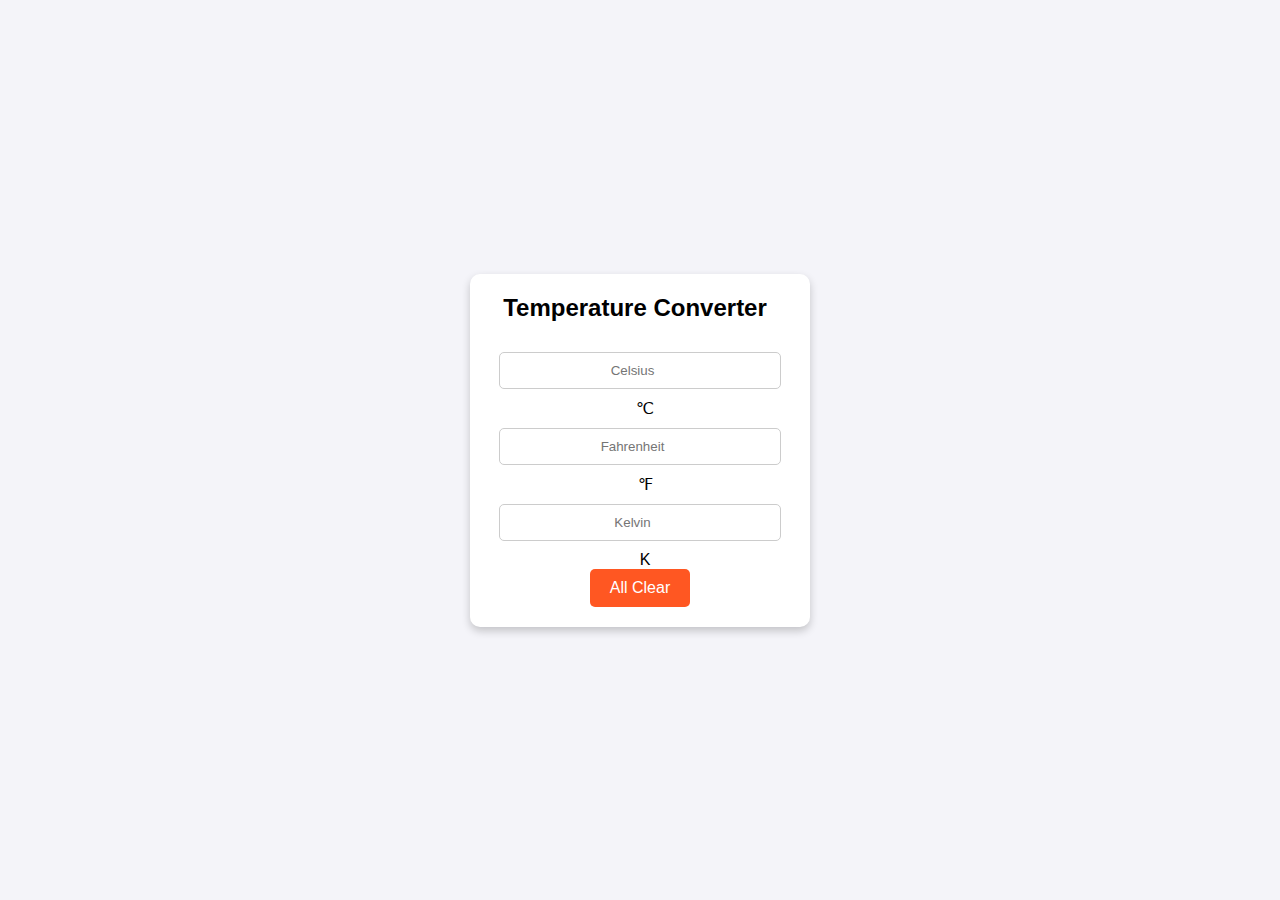
<file: temperatureconversion/index.html>
<!DOCTYPE html>
<html lang="en">
<head>
    <meta charset="UTF-8">
    <meta name="viewport" content="width=device-width, initial-scale=1.0">
    <title>Temperature Converter</title>
    <link rel="stylesheet" href="https://cdnjs.cloudflare.com/ajax/libs/font-awesome/6.2.0/css/all.min.css" integrity="sha512-xh6O/CkQoPOWDdYTDqeRdPCVd1SpvCA9XXcUnZS2FmJNp1coAFzvtCN9BmamE+4aHK8yyUHUSCcJHgXloTyT2A==" crossorigin="anonymous" referrerpolicy="no-referrer" />
    <style>
        body {
            font-family: Arial, sans-serif;
            background-color: #f4f4f9;
            display: flex;
            justify-content: center;
            align-items: center;
            height: 100vh;
            margin: 0;
        }
        .container {
            background-color: #ffffff;
            padding: 20px;
            border-radius: 10px;
            box-shadow: 0 4px 8px rgba(0, 0, 0, 0.2);
            text-align: center;
            width: 300px;
        }
        .title {
            display: flex;
            justify-content: center;
            align-items: center;
            gap: 10px;
            margin-bottom: 20px;
        }
        .title h1 {
            font-size: 1.5rem;
            margin: 0;
        }
        .Temperature-icon i {
            font-size: 1.5rem;
            color: #ff5722;
        }
        input {
            width: calc(100% - 40px);
            padding: 10px;
            margin: 10px 0;
            border: 1px solid #ccc;
            border-radius: 5px;
            text-align: center;
        }
        .icon {
            margin-left: 10px;
        }
        .button button {
            background-color: #ff5722;
            color: #fff;
            padding: 10px 20px;
            border: none;
            border-radius: 5px;
            cursor: pointer;
            font-size: 1rem;
        }
        .button button:hover {
            background-color: #e64a19;
        }
        @media (max-width: 600px) {
            .container {
                width: 90%;
            }
            .title h1 {
                font-size: 1.2rem;
            }
        }
    </style>
</head>
<body>
    <div class="container">
        <div class="title">
            <h1>Temperature Converter</h1>
            <span class="Temperature-icon"><i class="fa-solid fa-temperature-three-quarters"></i></span>
        </div>
        <div id="celsius">
            <input type="number" name="" placeholder="Celsius">
            <span class="icon">&#8451;</span>
        </div>
        <div id="fahrenheit">
            <input type="number" name="" placeholder="Fahrenheit">
            <span class="icon">&#8457;</span>
        </div>
        <div id="kelvin">
            <input type="number" name="" placeholder="Kelvin">
            <span class="icon">&#8490;</span>
        </div>
        <div class="button">
            <button>All Clear</button>
        </div>
    </div>
    <script>
        let celsiusInput = document.querySelector('#celsius > input');
        let fahrenheitInput = document.querySelector('#fahrenheit > input');
        let kelvinInput = document.querySelector('#kelvin > input');
        let btn = document.querySelector('.button button');

        let isUpdating = false;

        function roundNumber(number) {
            return Math.round(number * 100) / 100;
        }

        function validateAndConvert(value, callback) {
            if (isNaN(value)) {
                clearInputs();
            } else {
                callback(value);
            }
        }

        function clearInputs() {
            celsiusInput.value = "";
            fahrenheitInput.value = "";
            kelvinInput.value = "";
        }

        celsiusInput.addEventListener('input', debounce(() => {
            if (isUpdating) return;
            isUpdating = true;
            validateAndConvert(parseFloat(celsiusInput.value), (cTemp) => {
                fahrenheitInput.value = roundNumber((cTemp * (9 / 5)) + 32);
                kelvinInput.value = roundNumber(cTemp + 273.15);
            });
            isUpdating = false;
        }));

        fahrenheitInput.addEventListener('input', debounce(() => {
            if (isUpdating) return;
            isUpdating = true;
            validateAndConvert(parseFloat(fahrenheitInput.value), (fTemp) => {
                celsiusInput.value = roundNumber((fTemp - 32) * (5 / 9));
                kelvinInput.value = roundNumber(((fTemp - 32) * (5 / 9)) + 273.15);
            });
            isUpdating = false;
        }));

        kelvinInput.addEventListener('input', debounce(() => {
            if (isUpdating) return;
            isUpdating = true;
            validateAndConvert(parseFloat(kelvinInput.value), (kTemp) => {
                celsiusInput.value = roundNumber(kTemp - 273.15);
                fahrenheitInput.value = roundNumber(((kTemp - 273.15) * (9 / 5)) + 32);
            });
            isUpdating = false;
        }));

        btn.addEventListener('click', () => {
            clearInputs();
            btn.textContent = "Cleared!";
            setTimeout(() => (btn.textContent = "All Clear"), 1000);
        });

        function debounce(callback, delay = 300) {
            let timeout;
            return (...args) => {
                clearTimeout(timeout);
                timeout = setTimeout(() => callback(...args), delay);
            };
        }
    </script>
</body>
</html>
</file>
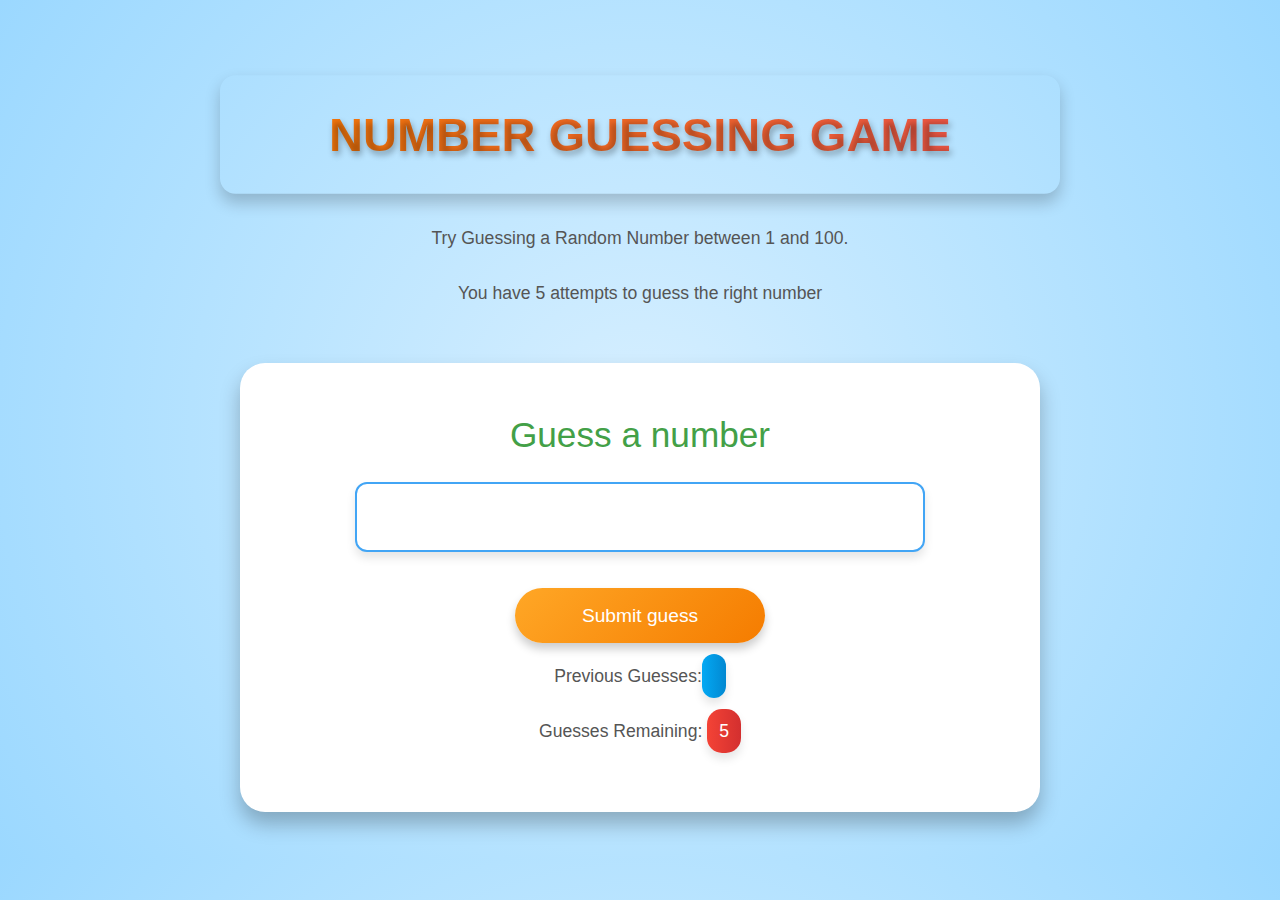
<file: guessinggame/game.html>
<!DOCTYPE html>
<html lang="en">

<head>
    <meta charset="UTF-8">
    <meta name="viewport" content="width=device-width, initial-scale=1.0">
    <title>GUESSING GAME</title>
    <link rel="stylesheet" href="game.css">
</head>

<body>
    <h1>NUMBER GUESSING GAME</h1>
    <p>Try Guessing a Random Number between 1 and 100.</p>
    <p>You have 5 attempts to guess the right number</p><br>
    <div id="wrapper">
        <form action="" class="form">
            <label for="guessField" id="guess">Guess a number</label>
            <input type="text" id="guessField" class="guessField">
            <input type="submit" id="sub" value="Submit guess" class="guessSubmit">
        </form>
        <div class="resultPress">
            <p>Previous Guesses: <span class="guesses"></span></p>
            <p>Guesses Remaining: <span class="lastResult">5</span></p>
            <p class="loworHi"></p>
        </div>
    </div>


    <script src="game.js"></script>
</body>

</html>
</file>
<file: guessinggame/game.css>
html {
    font-family: 'Poppins', sans-serif;
    background: radial-gradient(circle, #d7efff, #b9e4ff, #9bd8ff);
    color: #333;
    margin: 0;
    padding: 0;
    box-sizing: border-box;
    scroll-behavior: smooth;
}

body {
    width: 90%;
    max-width: 800px;
    margin: 2rem auto;
    padding: 1rem;
    text-align: center;
    line-height: 1.8;
    animation: fadeSlideIn 1.2s ease-out;
}

h1 {
    background: linear-gradient(90deg, #f57c00, #ef5350, #ec407a);
    color: white;
    padding: 1rem 1.5rem;
    margin-bottom: 2rem;
    border-radius: 15px;
    font-size: 2.8rem;
    text-shadow: 2px 4px 6px rgba(0, 0, 0, 0.3);
    box-shadow: 0 8px 15px rgba(0, 0, 0, 0.2);
    animation: glow 3s infinite alternate;
    transform: scale(1.05);
    background-size: 200% 200%;
    background-clip: text;
    color: transparent;
}

p {
    font-size: 1.1rem;
    margin-bottom: 1.5rem;
    color: #555;
    animation: slideFadeIn 1.5s ease;
}

#wrapper {
    background: white;
    padding: 2.5rem;
    border-radius: 25px;
    box-shadow: 0 12px 20px rgba(0, 0, 0, 0.25);
    transition: all 0.4s ease;
    animation: dropIn 1.5s cubic-bezier(0.4, 0, 0.2, 1);
}

#wrapper:hover {
    transform: translateY(-8px) scale(1.03);
    box-shadow: 0 18px 30px rgba(0, 0, 0, 0.3);
    background: linear-gradient(120deg, #ffffff, #f9f9ff);
}

button {
    background: linear-gradient(135deg, #1e88e5, #6a1b9a);
    color: white;
    width: 220px;
    height: 50px;
    border-radius: 30px;
    font-size: 1.1rem;
    border: none;
    margin: 1rem;
    cursor: pointer;
    box-shadow: 0 6px 10px rgba(0, 0, 0, 0.2);
    transition: transform 0.4s ease, background 0.4s ease;
    animation: pulseGlow 2s infinite;
}

button:hover {
    background: linear-gradient(135deg, #0d47a1, #4a148c);
    transform: scale(1.1) rotate(-1deg);
}

#sub {
    background: linear-gradient(135deg, #ffa726, #f57c00);
    color: white;
    width: 250px;
    height: 55px;
    border-radius: 30px;
    font-size: 1.2rem;
    border: none;
    margin-top: 20px;
    cursor: pointer;
    box-shadow: 0 6px 10px rgba(0, 0, 0, 0.2);
    transition: transform 0.4s ease, background 0.4s ease;
    animation: bounce 2s infinite ease-in-out;
}

#sub:hover {
    background: linear-gradient(135deg, #e65100, #bf360c);
    transform: scale(1.15) rotate(2deg);
}

#guessField {
    width: 90%;
    max-width: 550px;
    height: 50px;
    font-size: 1.1rem;
    border: 2px solid #42a5f5;
    border-radius: 12px;
    padding: 0.5rem;
    margin: 1rem auto;
    box-shadow: 0 6px 10px rgba(0, 0, 0, 0.1);
    transition: border-color 0.4s ease, box-shadow 0.4s ease;
}

#guessField:focus {
    border-color: #1e88e5;
    box-shadow: 0 0 10px rgba(33, 150, 243, 0.5);
}

#guess {
    font-size: 2.2rem;
    margin-top: 2rem;
    color: #43a047;
    animation: popIn 1s ease-out;
}

.guesses, .lastResult {
    padding: 12px;
    border-radius: 15px;
    font-size: 1.1rem;
    margin: 1rem auto;
    width: 90%;
    max-width: 550px;
    text-align: center;
}

.guesses {
    background: linear-gradient(90deg, #03a9f4, #0288d1);
    color: white;
    box-shadow: 0 6px 10px rgba(0, 0, 0, 0.1);
    animation: fadeSlideIn 1s ease-out;
}

.lastResult {
    background: linear-gradient(90deg, #f44336, #d32f2f);
    color: white;
    box-shadow: 0 6px 10px rgba(0, 0, 0, 0.1);
    animation: fadeSlideIn 1s ease-out;
}

/* Keyframes for Animations */
@keyframes fadeSlideIn {
    from {
        opacity: 0;
        transform: translateY(30px);
    }
    to {
        opacity: 1;
        transform: translateY(0);
    }
}

@keyframes glow {
    from {
        background-position: 0% 50%;
    }
    to {
        background-position: 100% 50%;
    }
}

@keyframes pulseGlow {
    0%, 100% {
        transform: scale(1);
        box-shadow: 0 4px 8px rgba(33, 150, 243, 0.5);
    }
    50% {
        transform: scale(1.05);
        box-shadow: 0 8px 15px rgba(33, 150, 243, 0.7);
    }
}

@keyframes bounce {
    0%, 100% {
        transform: translateY(0);
    }
    50% {
        transform: translateY(-10px);
    }
}

@keyframes dropIn {
    0% {
        opacity: 0;
        transform: translateY(-50px);
    }
    100% {
        opacity: 1;
        transform: translateY(0);
    }
}

@keyframes popIn {
    0% {
        opacity: 0;
        transform: scale(0.8);
    }
    100% {
        opacity: 1;
        transform: scale(1);
    }
}

@keyframes slideFadeIn {
    from {
        opacity: 0;
        transform: translateX(-30px);
    }
    to {
        opacity: 1;
        transform: translateX(0);
    }
}
</file>
